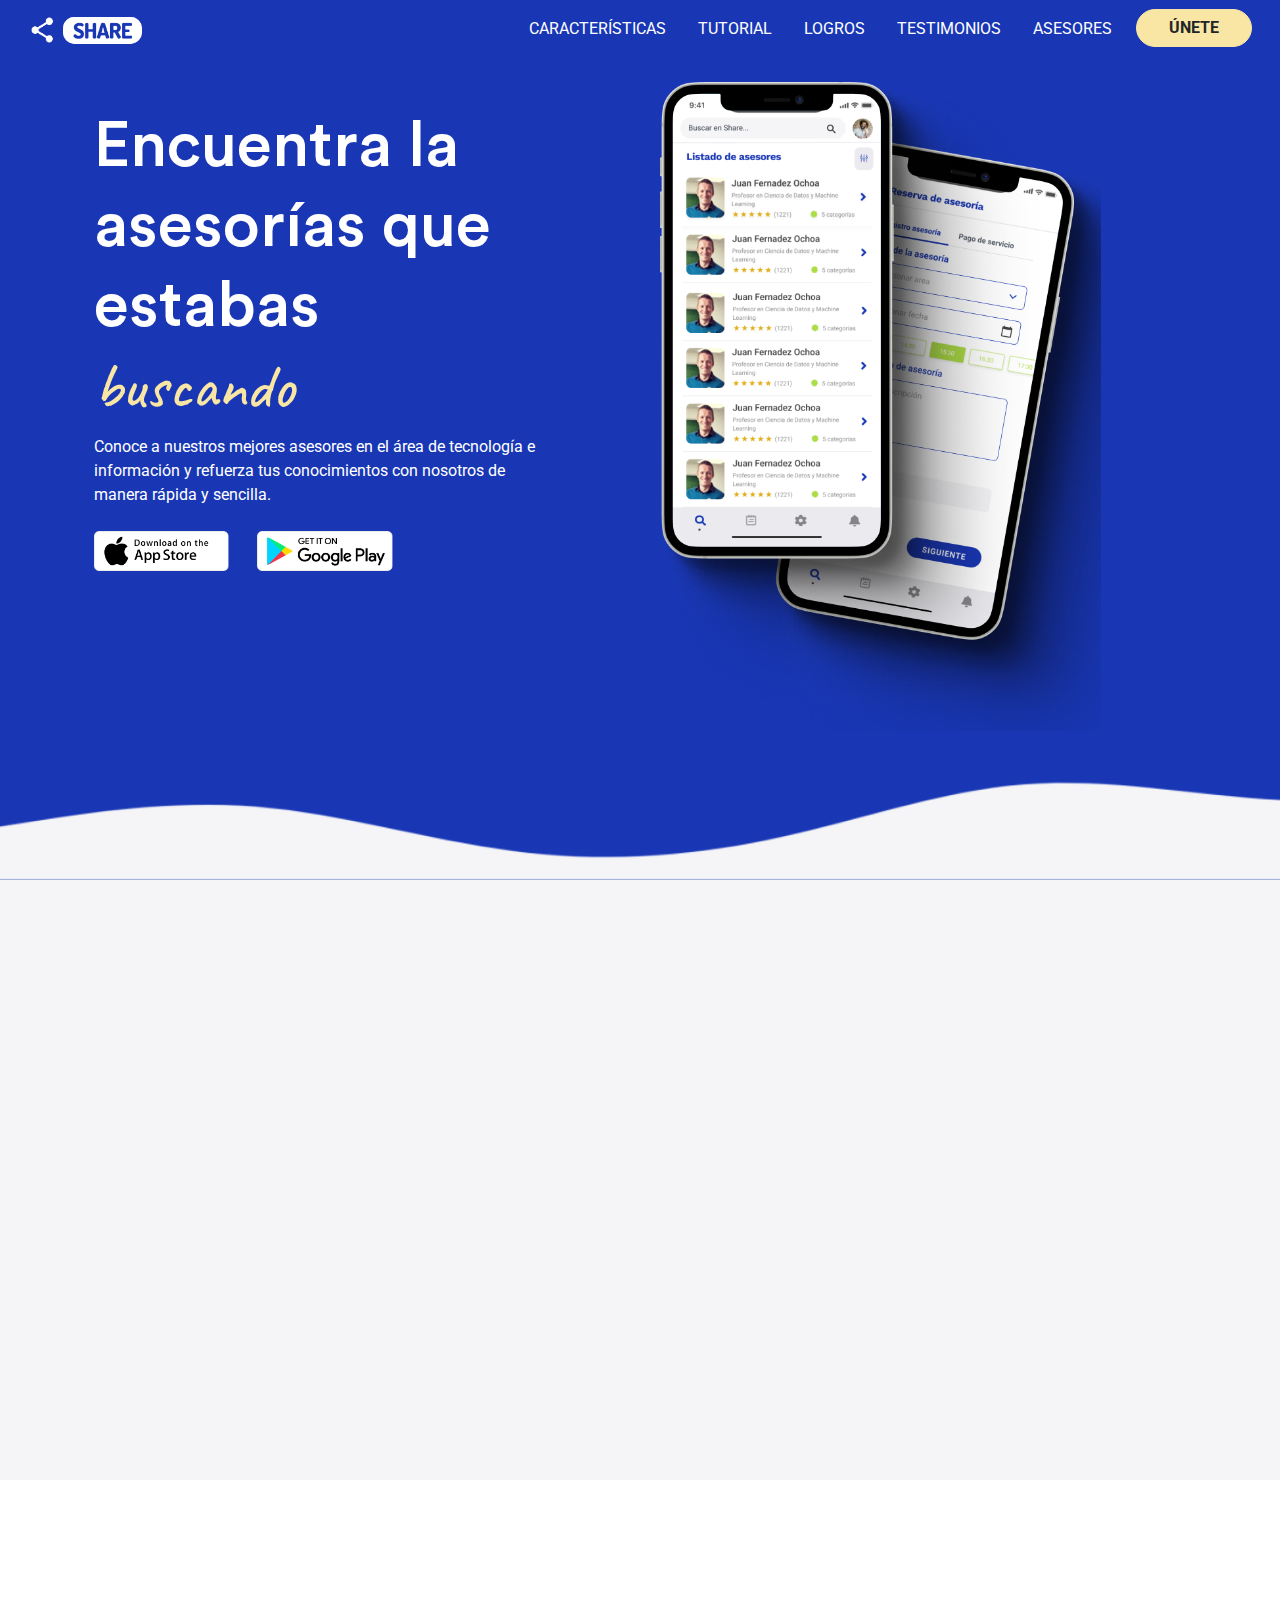
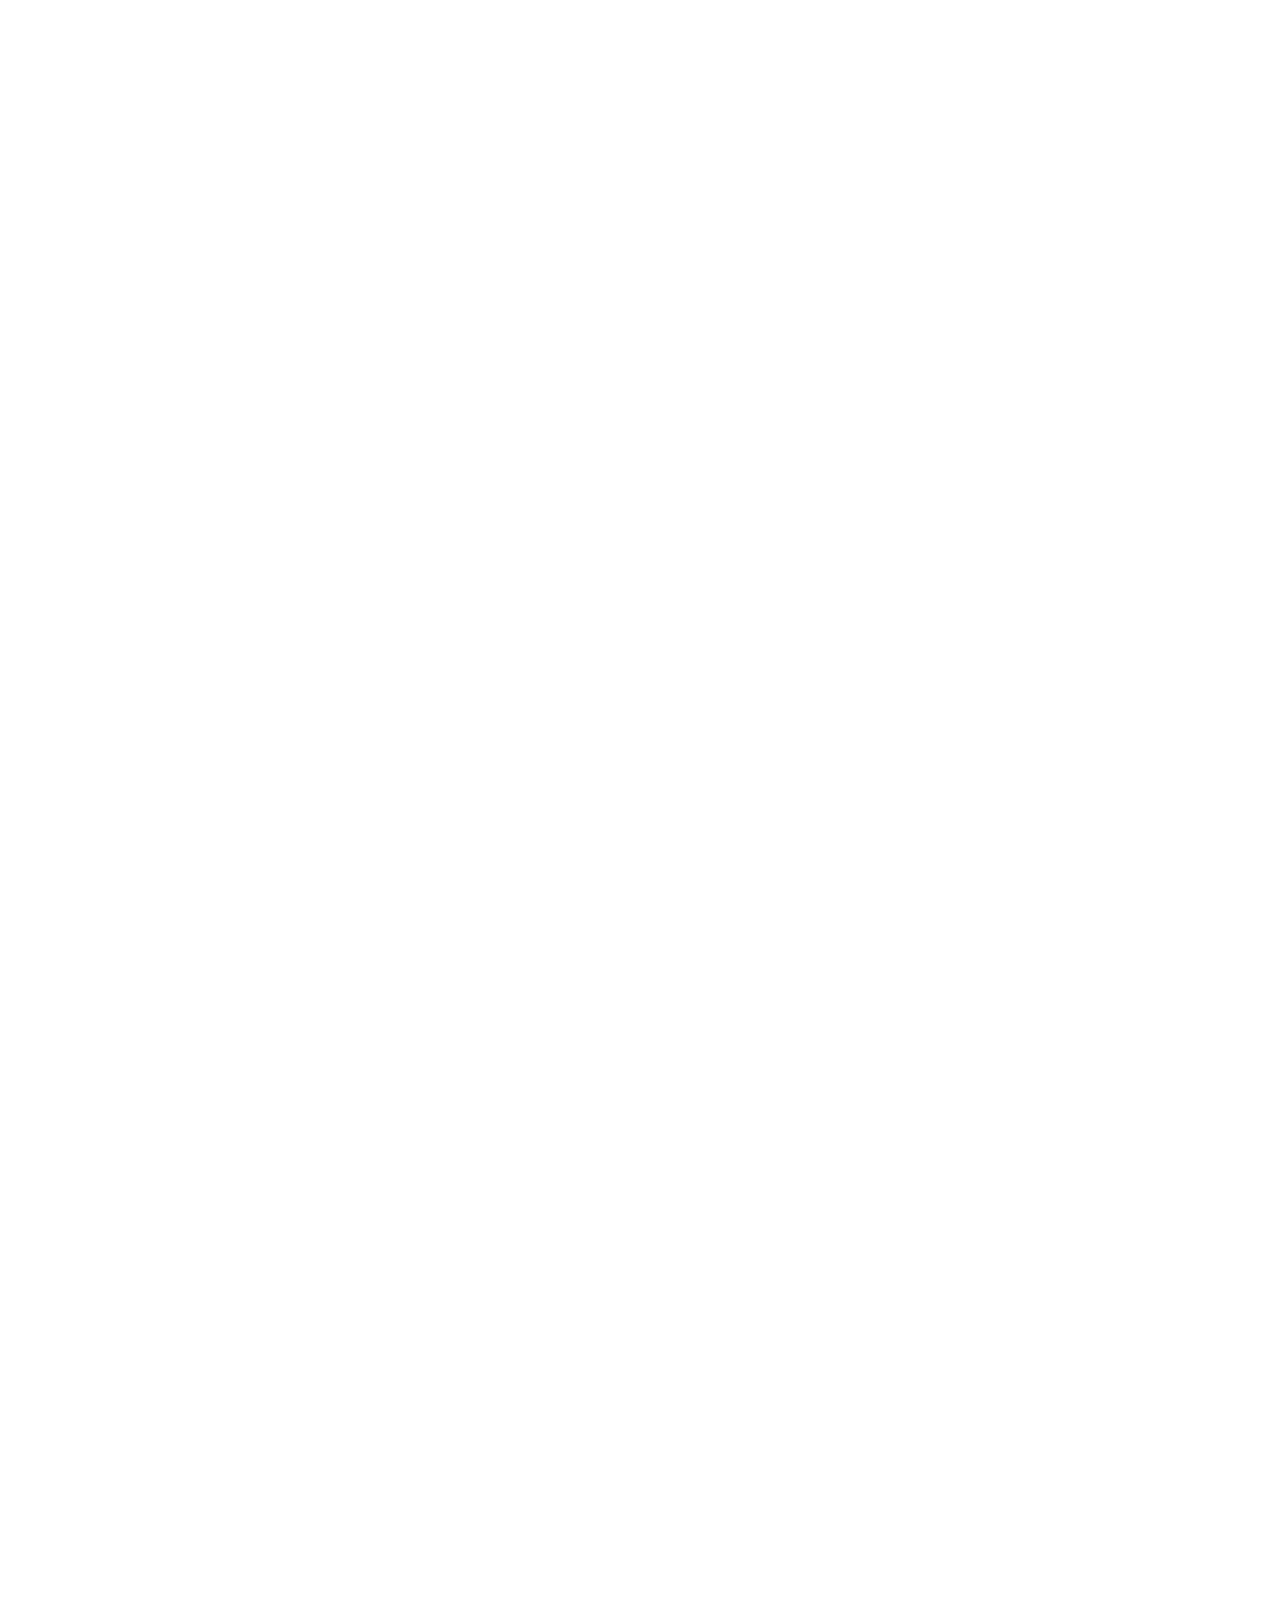
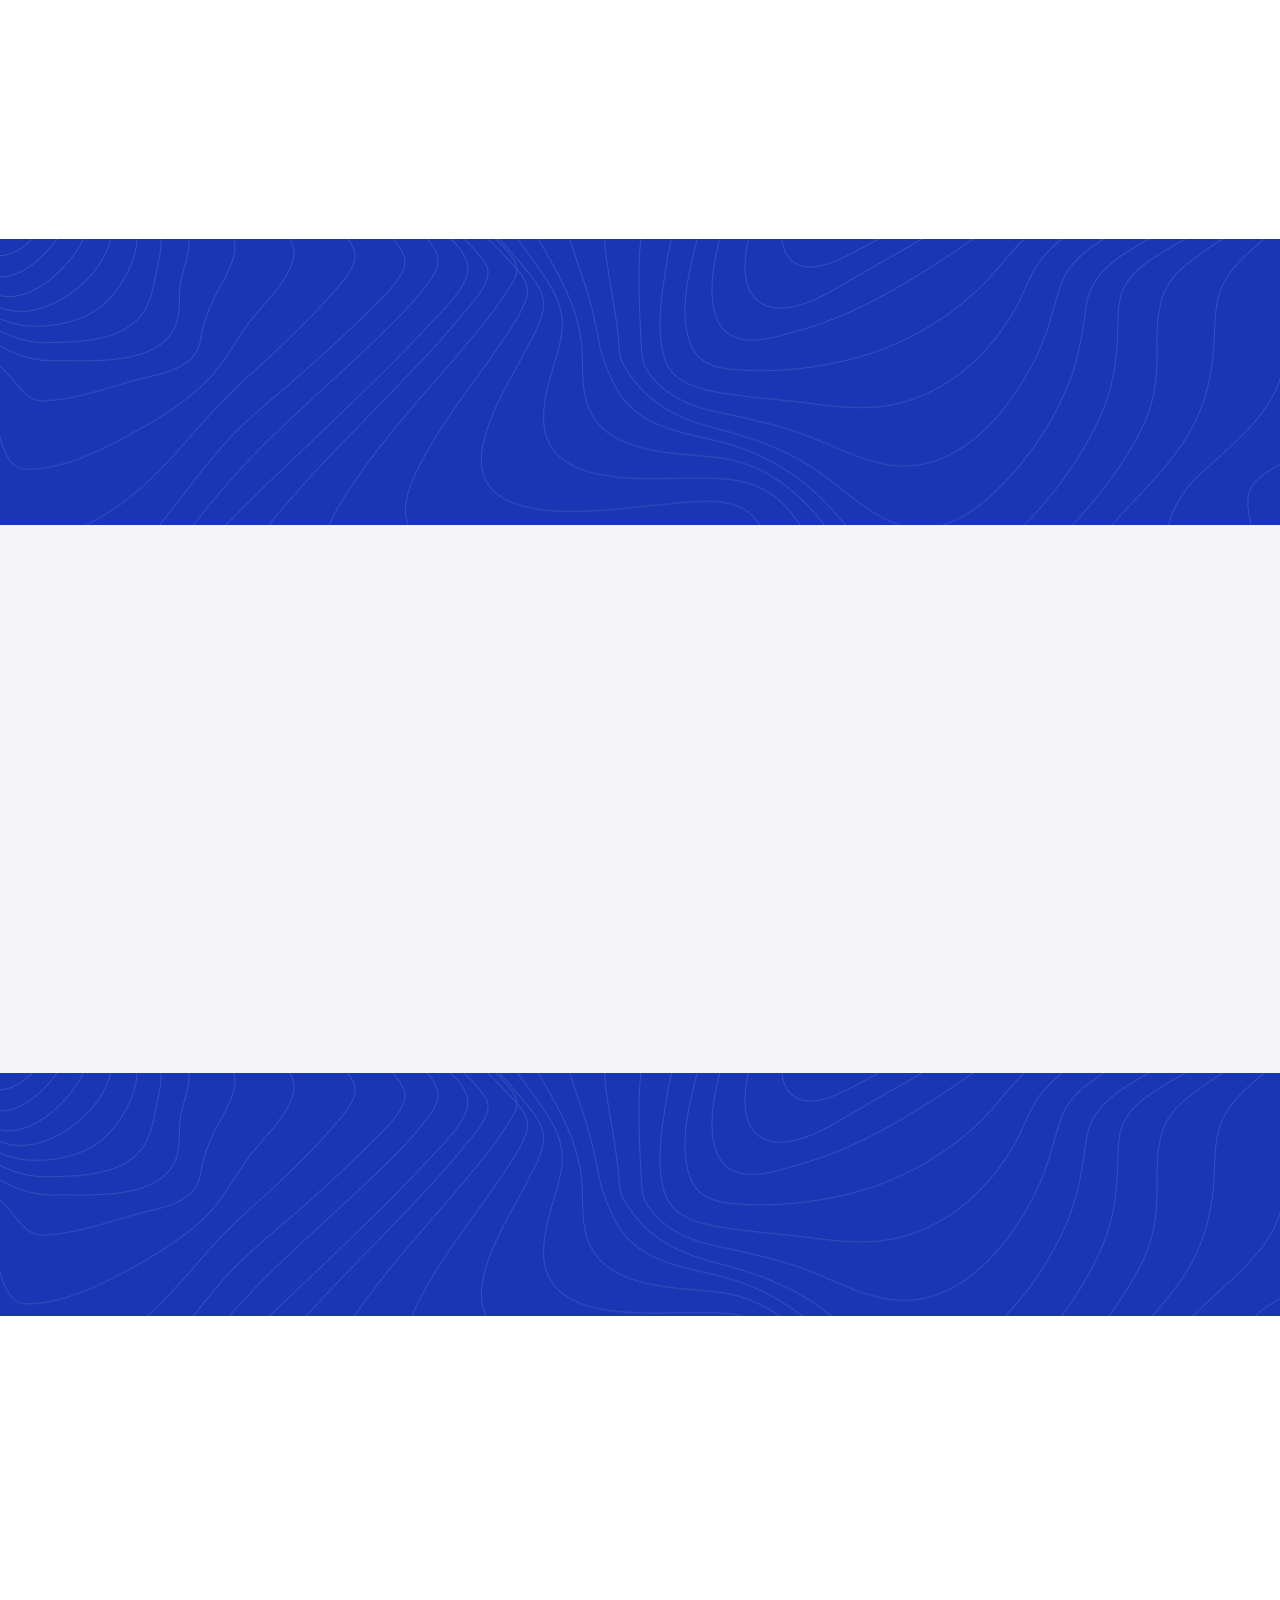
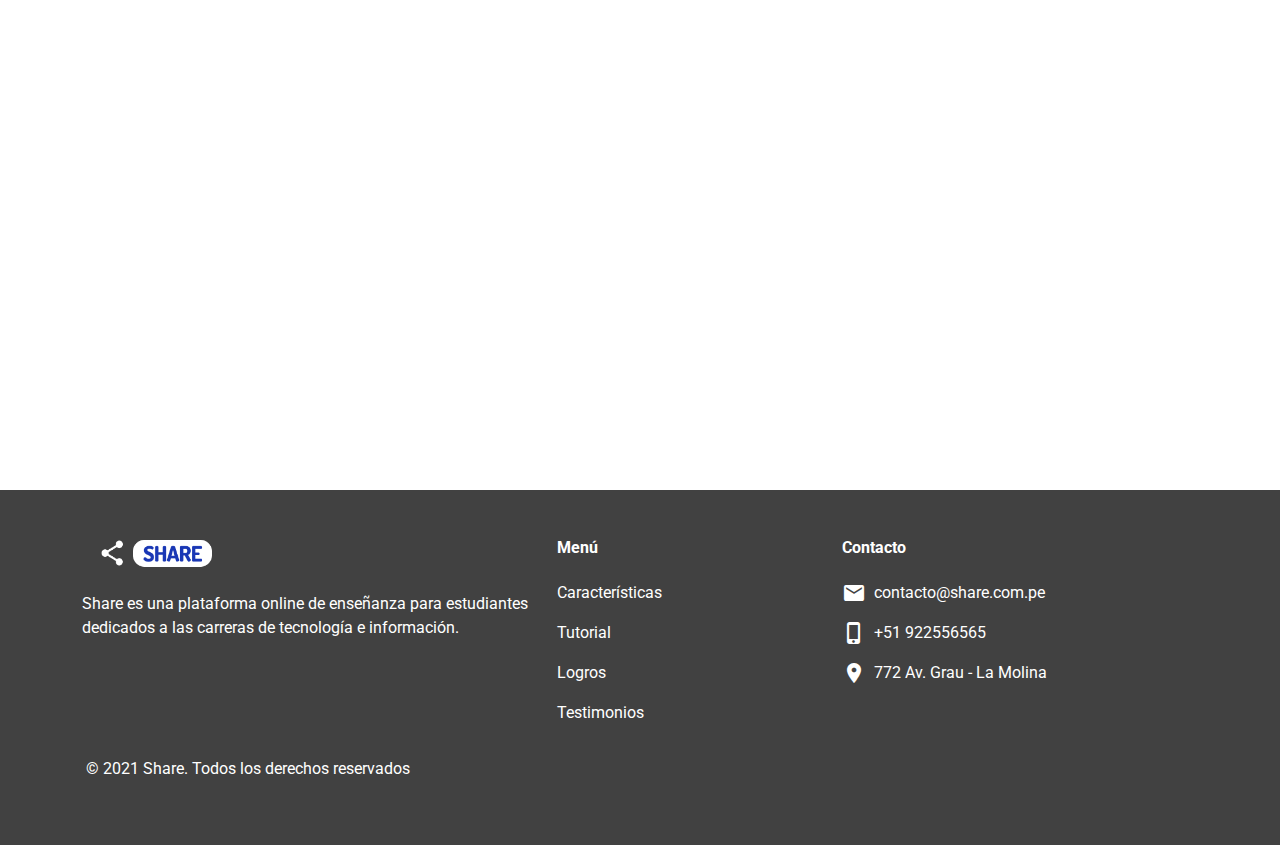
<file: index.html>
<!DOCTYPE html>
<html lang="en">
    <head>
        <meta charset="UTF-8" />
        <meta name="viewport" content="width=device-width, initial-scale=1.0" />
        <link href="https://fonts.googleapis.com/icon?family=Material+Icons" rel="stylesheet" />
        <link rel="shortcut icon" type="image/jpg" href="./favicon.ico" />
        <link rel="stylesheet" href="./css/bootstrap.min.css" />
        <link rel="stylesheet" href="./css/colores.css" />
        <link rel="StyleSheet" type="text/css" href="./css/styles.css" />

        <title>Share</title>
    </head>
    <body>
        <!--Navbar-->
        <nav class="navbar navbar-expand-md navbar-dark bg-primary sticky-top">
            <div class="container-fluid">
                <a class="navbar-brand" href="#">
                    <img src="./img/white-logo.png" alt="logo-share" height="30" />
                </a>
                <!--Navbar:button-collapse-->
                <button
                    class="navbar-toggler"
                    type="button"
                    data-bs-toggle="collapse"
                    data-bs-target="#navbarSupportedContent"
                    aria-controls="navbarSupportedContent"
                    aria-expanded="false"
                    aria-label="Toggle navigation"
                >
                    <span class="navbar-toggler-icon"></span>
                </button>
                <!--Navbar:items-menu-->
                <div class="collapse navbar-collapse" id="navbarSupportedContent">
                    <ul class="navbar-nav ml-auto mb-2 mb-lg-0">
                        <li class="nav-item ms-3">
                            <a class="nav-link text-white text-uppercase" href="#features">Características</a>
                        </li>
                        <li class="nav-item ms-3">
                            <a class="nav-link text-white text-uppercase" href="#tutorial">Tutorial</a>
                        </li>
                        <li class="nav-item ms-3">
                            <a class="nav-link text-white text-uppercase" href="#experience">Logros</a>
                        </li>
                        <li class="nav-item ms-3">
                            <a class="nav-link text-white text-uppercase" href="#testimonials">Testimonios</a>
                        </li>
                        <li class="nav-item ms-3">
                            <a class="nav-link text-white text-uppercase" href="#teachers">Asesores</a>
                        </li>
                        <li class="nav-item ms-3">
                            <a href="#subscribe">
                                <button
                                    type="button"
                                    class="btn btn-secondary button text-uppercase btn-padding-x-sm fw-bold"
                                >
                                    Únete
                                </button>
                            </a>
                        </li>
                    </ul>
                </div>
            </div>
        </nav>
        <!--Header-->
        <header class="principal-bg bg-primary">
            <!--Welcome-->
            <div class="container p-4">
                <div class="row">
                    <div class="col-lg-5 col-md-12 mt-4 principal-left">
                        <h1 class="principal-title text-white">
                            Encuentra la asesorías que estabas
                            <span class="principal-title--cream text-secondary">buscando</span>
                        </h1>
                        <p class="text-white mb-4 principal-message">
                            Conoce a nuestros mejores asesores en el área de tecnología e información y refuerza tus
                            conocimientos con nosotros de manera rápida y sencilla.
                        </p>
                        <div class="mb-4 principal-message">
                            <a href="https://www.apple.com/la/app-store/" target="_blank">
                                <img src="./img/app-store.png" alt="" class="img-fluid principal-img mr-4" />
                            </a>

                            <a href="https://play.google.com/store?hl=es_PE&gl=US" target="_blank">
                                <img src="./img/google-play.png" alt="" class="img-fluid principal-img" />
                            </a>
                        </div>
                    </div>
                    <div class="col-lg-1 col-md-12"></div>
                    <div class="col-lg-5 col-md-12 text-center">
                        <img src="./img/portada-screens.png" alt="" class="img-fluid big-principal-img ms-2" />
                    </div>
                </div>
            </div>
            <!--Wave-->
            <div class="wave" id="features"></div>
        </header>
        <main class="main">
            <!--Features-->
            <section class="features animated p-5">
                <h2 class="secondary-title text-primary text-center">Conseguir un asesor nunca fue tan fácil</h2>
                <p class="text-dark text-center">
                    Te brindamos todas las facilidades para que puedas reservar tu asesorías sin pasar horas buscando
                </p>
                <div class="container">
                    <div class="row">
                        <div class="col-lg-4 col-md-12">
                            <div class="d-flex flex-column justify-content-center p-xs-3 p-xl-5 feature-item-container">
                                <div class="feature-item animated">
                                    <div class="p-2 text-center">
                                        <img src="./img/feature1.png" alt="" class="img-fluid feature-img" />
                                    </div>
                                    <div class="p-2 text-center fw-bold">Muchas opciones para elegir</div>
                                    <div class="p-2 text-center">
                                        Podrás encontrar una lista de asesores disponibles en un solo lugar
                                    </div>
                                </div>
                            </div>
                        </div>
                        <div class="col-lg-4 col-md-12">
                            <div class="d-flex flex-column justify-content-center p-xs-3 p-xl-5 feature-item-container">
                                <div class="feature-item">
                                    <div class="p-2 text-center">
                                        <img src="./img/feature2.png" alt="" class="img-fluid feature-img" />
                                    </div>
                                    <div class="p-2 text-center fw-bold">Información al alcance de tu mano</div>
                                    <div class="p-2 text-center">
                                        Información disponible de cada asesor como áreas de conocimiento, experiencia y
                                        clasificación
                                    </div>
                                </div>
                            </div>
                        </div>
                        <div class="col-lg-4 col-md-12">
                            <div class="d-flex flex-column justify-content-center p-xs-3 p-xl-5 feature-item-container">
                                <div class="feature-item animated">
                                    <div class="p-2 text-center">
                                        <img src="./img/feature3.png" alt="" class="img-fluid feature-img" />
                                    </div>
                                    <div class="p-2 text-center fw-bold">Todas tus asesorías a S/. 35</div>
                                    <div class="p-2 text-center">
                                        Un precio estándar y cómodo para que no busques más
                                    </div>
                                </div>
                            </div>
                        </div>
                    </div>
                </div>
            </section>
            <!--How It Works-->
            <section class="how p-5" id="tutorial">
                <h2 class="secondary-title text-primary text-center mb-4 animated">¿Cómo funciona?</h2>
                <div class="row animated">
                    <div class="col">
                        <div class="d-flex flex-column justify-content-center">
                            <div>
                                <div class="app-example-app-right">
                                    <img src="./img/example-app-main.png" alt="" class="example-app img-fluid" />

                                    <img
                                        src="./img/example-app-main-reduced.png"
                                        alt=""
                                        class="example-app-reduced img-fluid"
                                    />
                                </div>
                            </div>
                        </div>
                    </div>
                    <div class="col d-flex align-items-center">
                        <div class="d-flex flex-column justify-content-center">
                            <div class="col d-flex flex-column align-items-start">
                                <div class="text-left fw-bold h5">Descarga la aplicación</div>
                                <div class="p-1 text-left legend">
                                    Oriéntate con nosotros en cualquier lugar. Disponible en dispositivos con iOS y
                                    Android.
                                </div>
                                <div class="pt-2">
                                    <a href="https://play.google.com/store?hl=es_PE&gl=US" target="_blank">
                                        <img src="./img/AppstoreGoogle.png" alt="" class="feature-img" />
                                    </a>
                                </div>
                            </div>
                        </div>
                    </div>
                </div>
                <div class="row animated">
                    <div class="col d-flex align-items-center">
                        <div class="d-flex flex-column justify-content-center">
                            <div class="col d-flex flex-column align-items-end">
                                <div class="text-center fw-bold h5">Créate una cuenta</div>
                                <div class="p-1 text-right legend">
                                    Regístrate gratis ingresando tus datos y accede a nuestro contenido.
                                </div>
                            </div>
                        </div>
                    </div>
                    <div class="col">
                        <div class="d-flex flex-column justify-content-center">
                            <div>
                                <div class="app-example-app-right">
                                    <img src="./img/example-app-login.png" alt="" class="example-app img-fluid" />
                                    <img
                                        src="./img/example-app-login-reduced.png"
                                        alt=""
                                        class="example-app-reduced img-fluid"
                                    />
                                </div>
                            </div>
                        </div>
                    </div>
                </div>
                <div class="row animated">
                    <div class="col">
                        <div class="d-flex flex-column justify-content-center">
                            <div>
                                <div class="app-example-app-right">
                                    <img src="./img/example-app-list.png" alt="" class="example-app img-fluid" />
                                    <img
                                        src="./img/example-app-list-reduced.png"
                                        alt=""
                                        class="example-app-reduced img-fluid"
                                    />
                                </div>
                            </div>
                        </div>
                    </div>
                    <div class="col d-flex align-items-center">
                        <div class="d-flex flex-column justify-content-center">
                            <div class="col d-flex flex-column align-items-start">
                                <div class="text-left fw-bold h5">Explora las opciones disponibles</div>
                                <div class="p-1 text-left legend">
                                    Dentro de nuestra aplicación podrás conocer la información de los asesores, elegir y
                                    reservar una clase con ellos.
                                </div>
                            </div>
                        </div>
                    </div>
                </div>
            </section>
            <!--Experience-->
            <section class="experience p-5" id="experience">
                <h2 class="secondary-title text-center text-white animated">Confía en nuestra experiencia</h2>
                <div class="text-white text-center animated">
                    Podrás encontrar una lista de asesores disponibles en un solo lugar
                </div>
                <div class="container animated">
                    <div class="row mt-4">
                        <div class="col-6 col-sm-6 col-lg-3 animated">
                            <div class="d-flex flex-column justify-content-center">
                                <div
                                    class="
                                        description
                                        border-end
                                        d-flex
                                        flex-column
                                        justify-content-center
                                        align-items-center
                                    "
                                >
                                    <div>
                                        <div class="text-center h3 fw-bold text-white number">S/. 35</div>
                                        <div class="p-1 text-center text-white">Tarifa por hora</div>
                                    </div>
                                </div>
                            </div>
                        </div>
                        <div class="col-6 col-sm-6 col-lg-3">
                            <div class="d-flex flex-column justify-content-center">
                                <div
                                    class="
                                        description
                                        border-end
                                        d-flex
                                        flex-column
                                        justify-content-center
                                        align-items-center
                                    "
                                >
                                    <div>
                                        <div class="text-center h3 fw-bold text-white number">500+</div>
                                        <div class="p-1 text-center text-white">Asesores</div>
                                    </div>
                                </div>
                            </div>
                        </div>

                        <div class="col-6 col-sm-6 col-lg-3 animated">
                            <div class="d-flex flex-column justify-content-center">
                                <div
                                    class="
                                        description
                                        border-end
                                        d-flex
                                        flex-column
                                        justify-content-center
                                        align-items-center
                                    "
                                >
                                    <div>
                                        <div class="text-center h3 fw-bold text-white number">10000+</div>
                                        <div class="p-1 text-center text-white">Estudiantes</div>
                                    </div>
                                </div>
                            </div>
                        </div>
                        <div class="col-6 col-sm-6 col-lg-3">
                            <div class="d-flex flex-column justify-content-center">
                                <div class="description d-flex flex-column justify-content-center align-items-center">
                                    <div>
                                        <div class="text-center h3 fw-bold text-white number">15</div>
                                        <div class="p-1 text-center text-white">Departamentos</div>
                                    </div>
                                </div>
                            </div>
                        </div>
                    </div>
                </div>
            </section>
            <!--Testimonial-->
            <section class="testimonials py-5" id="testimonials">
                <h2 class="secondary-title text-primary text-center animated">Testimonios</h2>
                <p class="text-dark text-center animated">Mira lo que nuestros clientes hablan de nosotros</p>
                <div
                    id="carouselExampleDark"
                    data-bs-ride="carousel"
                    class="mt-4 testimonials-clean carousel carousel-dark slide animated"
                >
                    <div class="container carousel-inner">
                        <div class="container carousel-inner">
                            <div class="row people carousel-item active">
                                <div class="col-md-12 col-lg-4 item">
                                    <div class="box">
                                        <p class="text-dark fw-bold">Rápido y eficiente</p>
                                        <p class="">Pude realizar una reserva en poco tiempo y sin complicaciones.</p>
                                    </div>
                                    <div class="author">
                                        <img class="rounded-circle" src="./img/person.png" />
                                        <h5 class="name">José Cooper</h5>
                                        <p class="title">Estudiante de UPC</p>
                                    </div>
                                </div>
                                <div class="col-md-12 col-lg-4 item">
                                    <div class="box">
                                        <p class="text-dark fw-bold">Mejor servicio</p>
                                        <p class="">
                                            Cumplió mis expectativas, la mejor plataforma de asesorías virtual.
                                        </p>
                                    </div>
                                    <div class="author">
                                        <img class="rounded-circle" src="./img/person.png" />
                                        <h5 class="name">José Cooper</h5>
                                        <p class="title">Estudiante de UPC</p>
                                    </div>
                                </div>
                                <div class="col-md-12 col-lg-4 item">
                                    <div class="box">
                                        <p class="text-dark fw-bold">Buenos docentes</p>
                                        <p class="">
                                            Gran variedad de asesores que me ayudaron bastante en mi rendimiento
                                            académico.
                                        </p>
                                    </div>
                                    <div class="author">
                                        <img class="rounded-circle" src="./img/person.png" />
                                        <h5 class="name">José Cooper</h5>
                                        <p class="title">Estudiante de UPC</p>
                                    </div>
                                </div>
                            </div>
                            <div class="row people carousel-item">
                                <div class="col-md-12 col-lg-4 item">
                                    <div class="box">
                                        <p class="text-dark fw-bold">Rápido y eficiente</p>
                                        <p class="">Pude realizar una reserva en poco tiempo y sin complicaciones.</p>
                                    </div>
                                    <div class="author">
                                        <img class="rounded-circle" src="./img/person.png" />
                                        <h5 class="name">José Cooper</h5>
                                        <p class="title">Estudiante de UPC</p>
                                    </div>
                                </div>
                                <div class="col-md-12 col-lg-4 item">
                                    <div class="box">
                                        <p class="text-dark fw-bold">Mejor servicio</p>
                                        <p class="">
                                            Cumplió mis expectativas, la mejor plataforma de asesorías virtual.
                                        </p>
                                    </div>
                                    <div class="author">
                                        <img class="rounded-circle" src="./img/person.png" />
                                        <h5 class="name">José Cooper</h5>
                                        <p class="title">Estudiante de UPC</p>
                                    </div>
                                </div>
                                <div class="col-md-12 col-lg-4 item">
                                    <div class="box">
                                        <p class="text-dark fw-bold">Buenos docentes</p>
                                        <p class="">
                                            Gran variedad de asesores que me ayudaron bastante en mi rendimiento
                                            académico.
                                        </p>
                                    </div>
                                    <div class="author">
                                        <img class="rounded-circle" src="./img/person.png" />
                                        <h5 class="name">José Cooper</h5>
                                        <p class="title">Estudiante de UPC</p>
                                    </div>
                                </div>
                            </div>
                        </div>
                        <button
                            class="carousel-control-prev"
                            type="button"
                            data-bs-target="#carouselExampleDark"
                            data-bs-slide="prev"
                        >
                            <span class="carousel-control-prev-icon" aria-hidden="true"></span>
                            <span class="visually-hidden">Previous</span>
                        </button>
                        <button
                            class="carousel-control-next"
                            type="button"
                            data-bs-target="#carouselExampleDark"
                            data-bs-slide="next"
                        >
                            <span class="carousel-control-next-icon" aria-hidden="true"></span>
                            <span class="visually-hidden">Next</span>
                        </button>
                    </div>
                </div>
            </section>
            <!--Email-->
            <section class="email p-5" id="subscribe">
                <div class="container animated email-container">
                    <div class="row">
                        <div class="col animated text-center">
                            <img src="./img/email.png" />
                        </div>
                        <div class="col animated">
                            <h3 class="secondary-title text-white text-center animated">
                                Suscríbete para más novedades
                            </h3>
                            <div class="input-group mb-3 mt-3">
                                <input
                                    type="text"
                                    class="form-control"
                                    placeholder="Ingresa tu email"
                                    aria-label="Ingresa tu email"
                                    aria-describedby="button-email"
                                />
                                <button class="btn btn-dark" type="button" id="button-email">Suscríbete</button>
                            </div>
                        </div>
                    </div>
                </div>
            </section>
            <!--Asesor-->
            <section id="teachers" class="px-5 pt-5 bg-white">
                <h2 class="secondary-title text-primary text-center animated">¿Quieres ser un asesor de Share?</h2>
                <div class="container mt-2">
                    <div class="row">
                        <div class="col-md-6 mt-5 animated">
                            <div class="row mb-4">
                                <div class="col-auto">
                                    <img src="./img/CirculoVineta.png" class="rounded float-start" alt="" />
                                </div>
                                <div class="col">
                                    <p class="fw-bold h5">Incrementa tus asesorías</p>
                                    <p class="mb-0">
                                        Enseña y ayuda a más estudiantes a mejorar su rendimiento académico y logren sus
                                        objetivos.
                                    </p>
                                </div>
                            </div>
                            <div class="row mb-4">
                                <div class="col-auto">
                                    <img src="./img/CirculoVineta.png" class="rounded float-start" alt="..." />
                                </div>
                                <div class="col">
                                    <p class="fw-bold h5">Gana dinero</p>
                                    <p class="mb-0">
                                        Comparte tus conocimientos y genera ganancias por cada asesoría que brindas.
                                    </p>
                                </div>
                            </div>
                            <div class="row mb-4">
                                <div class="col-auto">
                                    <img src="./img/CirculoVineta.png" class="rounded float-start" alt="..." />
                                </div>
                                <div class="col">
                                    <p class="fw-bold h5">Tu información disponible</p>
                                    <p class="mb-0">
                                        Presenta tu información educativa y laboral para que los estudiantes conozcan
                                        más sobre ti.
                                    </p>
                                </div>
                            </div>
                            <div class="row mb-4">
                                <div class="col-auto">
                                    <img src="./img/CirculoVineta.png" class="rounded float-start" alt="..." />
                                </div>
                                <div class="col">
                                    <p class="fw-bold h5">Gestiona tu tiempo</p>
                                    <p class="mb-0">
                                        Acomoda tus horarios disponibles como quieras, nuestras políticas promueven la
                                        flexibilidad de nuestros asesores.
                                    </p>
                                </div>
                            </div>
                            <div class="mt-lg-5"></div>
                            <div class="mb-4 d-flex justify-content-center">
                                <img src="./img/Google_Play.png" alt="" class="img-fluid principal-img mr-4" />
                                <img src="./img/App_Store.png" alt="" class="img-fluid principal-img" />
                            </div>
                        </div>
                        <div class="col-md-6 text-right animated">
                            <img src="./img/PersonaShare.png" alt="" class="img-fluid ms-2 d-none d-md-block" />
                        </div>
                    </div>
                </div>
            </section>
        </main>
        <!-- Footer -->
        <footer class="text-center text-lg-start bg-dark text-white p-5">
            <!-- Section: Links  -->
            <section class="">
                <div class="container text-left text-md-start">
                    <!-- Grid row -->
                    <div class="row">
                        <div class="col-md-5">
                            <!-- Content -->
                            <h6 class="text-uppercase fw-bold mb-4">
                                <i class="fas fa-gem me-3"></i
                                ><img src="./img/white-logo.png" alt="logo-share" height="30" />
                            </h6>
                            <p class="text-left description">
                                Share es una plataforma online de enseñanza para estudiantes dedicados a las carreras de
                                tecnología e información.
                            </p>
                        </div>
                        <div class="col-md-3">
                            <!-- Links -->
                            <h6 class="text-left fw-bold mb-4">Menú</h6>
                            <p>
                                <a href="#!" class="text-reset">Características</a>
                            </p>
                            <p>
                                <a href="#!" class="text-reset">Tutorial</a>
                            </p>
                            <p>
                                <a href="#!" class="text-reset">Logros</a>
                            </p>
                            <p>
                                <a href="#!" class="text-reset">Testimonios</a>
                            </p>
                        </div>
                        <div class="col-md-4">
                            <!-- Links -->
                            <h6 class="fw-bold mb-4">Contacto</h6>
                            <p class="d-flex">
                                <span class="material-icons mr-2"> email </span>
                                <span> contacto@share.com.pe </span>
                            </p>
                            <p class="d-flex">
                                <span class="material-icons mr-2"> phone_iphone </span>
                                <span> +51 922556565</span>
                            </p>
                            <p class="d-flex">
                                <span class="material-icons mr-2"> location_on </span>
                                <span>772 Av. Grau - La Molina</span>
                            </p>
                        </div>
                        <!-- Copyright -->
                        <div class="col-xs-12 text-left p-3" style="background-color: #414141">
                            © 2021 Share. Todos los derechos reservados
                        </div>
                        <!-- Copyright -->
                    </div>
                </div>
            </section>
        </footer>
        <!-- Footer -->
        <script src="./js/bootstrap.bundle.min.js"></script>
        <script src="./js/index.js"></script>
    </body>
</html>
</file>
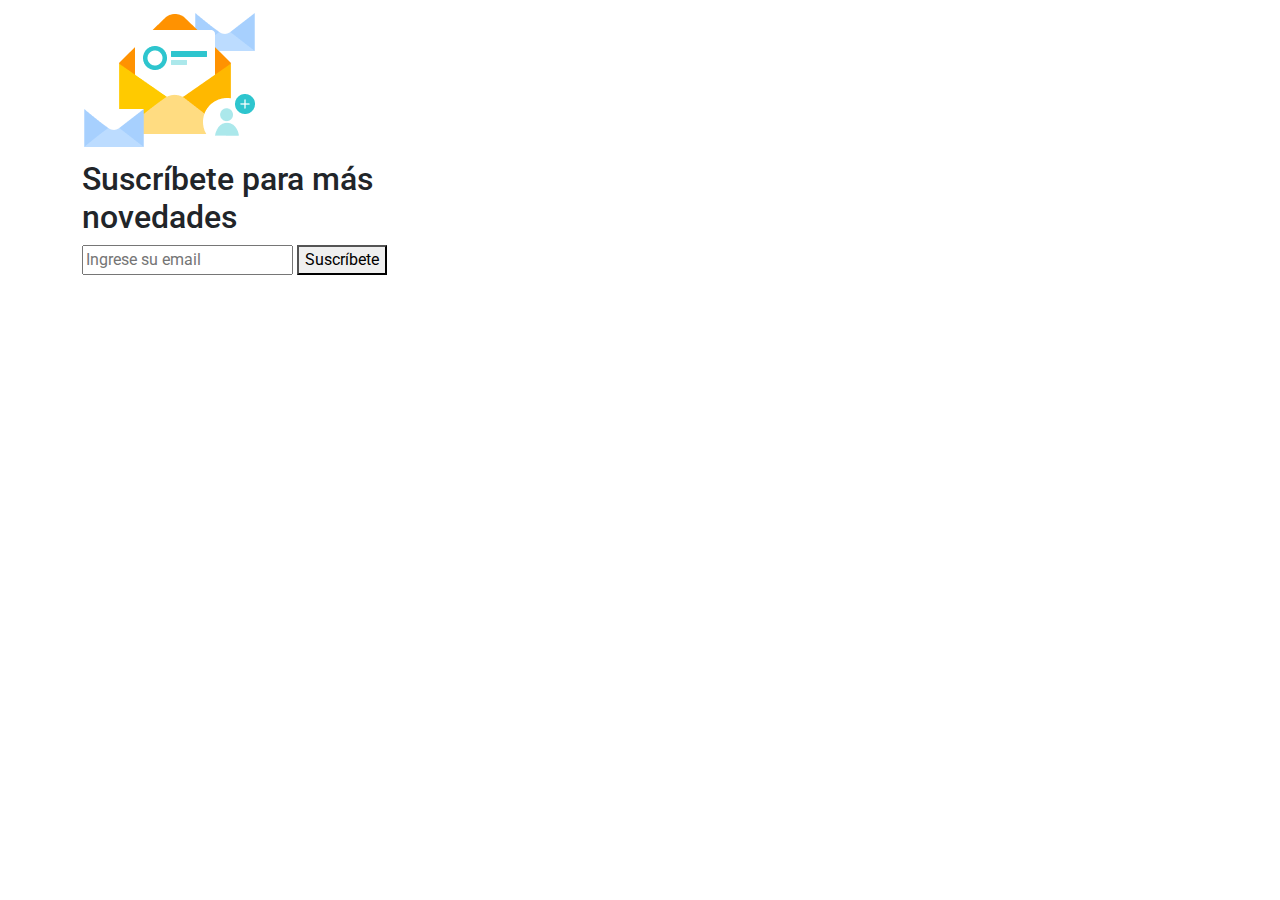
<file: seccionHtml.html>
<!DOCTYPE html>
<html lang="en">
<head>
  <meta charset="UTF-8" />
  <meta name="viewport" content="width=device-width, initial-scale=1.0" />
  <link rel="shortcut icon" type="image/jpg" href="./favicon.ico" />
  <link rel="stylesheet" href="./css/bootstrap.min.css" />
  <link rel="stylesheet" href="./css/colores.css" />
  <link rel="StyleSheet" type="text/css" href="./css/styles.css" />

  <title>Share</title>
</head>
<body>
<section class="subscribe-area pb-50 pt-70">
  <div class="container">
    <div class="row-a">
      <img class="img-email" src="./img/Illustration.png" alt="" class="example-app img-fluid" />

      <div class="subscribe-wrapper subscribe2-wrapper mb-15">
        <div class="col-md-4">
          <div class="subscribe-text mb-15">
            <h2>Suscríbete para más novedades</h2>
          </div>
        </div>
        <div class="subscribe-form">
          <form action="#">
            <input placeholder="Ingrese su email" type="email">
            <button>Suscríbete <i class="fas fa-long-arrow-alt-right"></i></button>
          </form>
        </div>
      </div>

    </div>

  </div>
</section>

</body>
</html>
</file>
<file: css/styles.css>
@import url('https://fonts.googleapis.com/css2?family=Caveat:wght@700&family=Raleway:wght@400;500;700&family=Roboto:wght@400;500&display=swap');
@font-face {
    font-family: 'CircularStd';
    src: url('./../fonts/CircularStd-Medium.ttf'),
    url('./../fonts/CircularStd-Bold.ttf')
}

html{
    scroll-behavior: smooth;
}

.principal-left{
    animation:show-above 1s ease-in-out;
}

@keyframes show-above{
    0%{
        opacity: 0;
        transform: translateY(50px);
    }
    100%{
        opacity: 1;
        transform: translateY(0px);
    }
}

.principal-title{
    font-family: 'CircularStd';
    font-size: 4rem;
    line-height:5rem;
}

.principal-title--cream{
    font-family: 'Caveat';
}

.principal-img{
    height: 40px !important;
}

.big-principal-img {
    animation: move_img 3s ease-in-out infinite;
}


@keyframes move_img{
    0%{
        transform: translateY(15px);
    }
    25%{
        transform: translateY(-10px);
    }
    100%{
        transform: translateY(15px);
    }
}

.principal-bg {
    font-family: 'Roboto';
    position: relative;
    padding-bottom: 125px;
}
.wave{
    height: 100px;
    width: 100%;
    position: absolute;
    background-image: url(../img/wave.png);
    background-size: cover;
    bottom:0;
    animation: desplazamiento 5s ease -.125s infinite;
}

@keyframes desplazamiento {
    0%, 100%{
        transform: translateY(15px);
    }

    50%{
        transform: translateY(5px);
    }
}

.main{
    background-color: #f5f5f7;
}

.secondary-title{
    font-family: 'CircularStd';
    font-size: 2rem;
    font-weight: 600;
}

.animated{
    transition:all 0.5s;
    opacity: 0;
}

.show-above{
    animation: show-above 1s;
    opacity: 1;
}

.how{
    background-color: #FFF;
}

.experience {
    background-image: url(../img/background-experience.png);
}

.email {
    background-image: url(../img/background-experience.png);
}

.email-container {
   width: 60%;
}

.number{
    font-family: 'CircularStd';
}

.feature-item{
    min-height: 320px;
}

.feature-img{
    height: 110px !important;
}

.example-app{
    height: 600px !important;
}

.example-app-reduced{
    display: none;
}

.legend{
    width: 50%;
}

.app-example-app-left, .app-example-app-right{
    text-align: center;
}

.button {
    border-radius: 20px !important;
    padding-left: 2rem !important;
    padding-right: 2rem !important;
}

.description {
    min-height: 6em;
}

.page-footer{
    background: #414141;
}

@media (max-width: 1200px) {
    .example-app{
        height: 500px !important;
    }

}


@media (max-width: 992px) {
    .principal-title{
        font-size: 3rem;
        line-height:3.5rem;
        text-align: center;
    }
    .feature-item{
        min-height: auto;
    }
    .principal-message{
        text-align: center;
    }
    .big-principal-img{
        max-height: 530px !important;
        transition: all 300ms;
    }
    .example-app{
        height: 330px !important;
    }
    .border-end{
        border:0 !important;
    }
}

@media (min-width: 992px) {
    .feature-item{
        background: #FFF;
        border-radius: 10px;
        padding: 10px 20px;
        box-shadow: 0px 4px 10px 0px rgba(0,0,0,0.14);
    }
   
}

@media (max-width: 678px) {
    .principal-title{
       font-size: 2.2rem;
       line-height:3rem;
    }
    .principal-img{
        height: 30px !important;
    }
    .feature-img{
        height: 65px !important;
    }
    .legend {
        font-size: 11px;
        width: 100%;
    }
    .example-app{
        height: 230px !important;
    }
    .app-example-app-right{
        text-align: right;
    }
    .app-example-app-left{
        text-align: left;
    }
    .example-app{
        display: none;
    }
    .example-app-reduced{
        display: block;
        margin-top: 2rem;;
        max-height: 350px;
    }
}

  @media (max-width:767px) {
    .testimonials-clean h2 {
      margin-bottom:25px;
      padding-top:25px;
      font-size:24px;
    }
    .description {
      min-height: 4em;
    }
  }
  
  .testimonials-clean .item {
    margin-bottom:32px;
  }
  
  .testimonials-clean .item .box {
    padding:30px;
    background-color:#fff;
    position:relative;
  }
  
  .testimonials-clean .item .box:after {
    content:'';
    position:absolute;
    left:30px;
    bottom:-24px;
    width:0;
    height:0;
    border:15px solid transparent;
    border-width:12px 15px;
    border-top-color:#fff;
  }
  
  .testimonials-clean .item .author {
    margin-top:28px;
    padding-left:25px;
  }
  
  .testimonials-clean .item .name {
    font-weight:bold;
    margin-bottom:2px;
    color:inherit;
  }
  
  .testimonials-clean .item .title {
    font-size:13px;
    color:#9da9ae;
  }
  
  .testimonials-clean .item .description {
    font-size:15px;
    margin-bottom:0;
  }
  
  .testimonials-clean .item img {
    max-width:40px;
    float:left;
    margin-right:12px;
    margin-top:-5px;
  }
  
  .carousel-item.active, .carousel-item-next, .carousel-item-prev {
    display: flex;
  }

  .carousel-inner {
    width:80%;
  }
</file>
